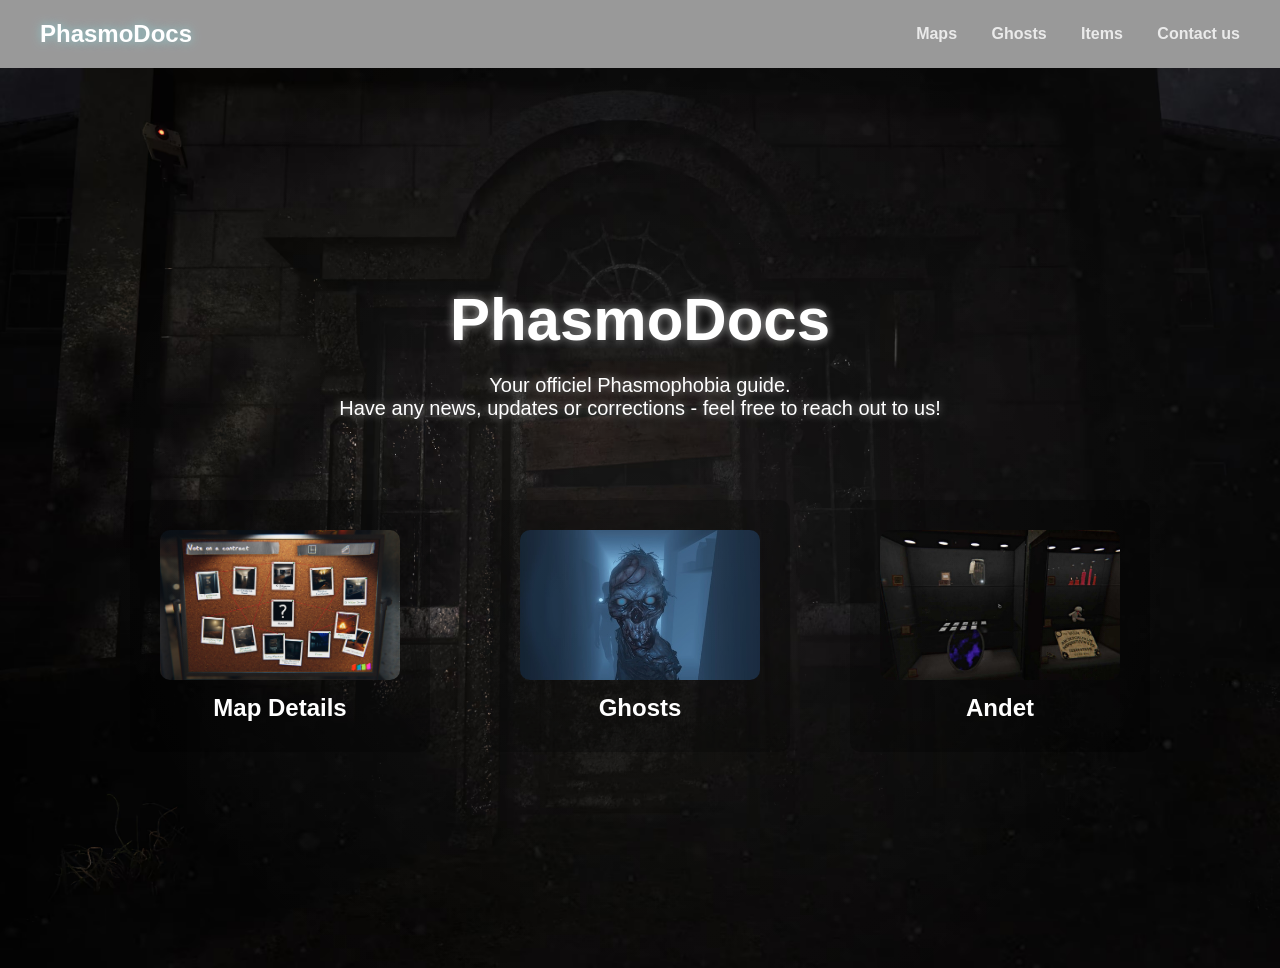
<file: index.html>
<!DOCTYPE html>
<html>
    <head class="frontpage">
        <meta name="viewport" content="width=device-width, initial-scale=1.0">
        <title>PhasmoDocs</title>
        <link rel="stylesheet" href="style.css">
        <link rel="icon" type="image/x-icon" href="img/icon.png">
        <meta charset="UTF-8">
    </head>
    <body class="frontpagebody">
        <header>
            <a href="index.html" class="logo">PhasmoDocs</a>
            <nav>
                <a href="#">Maps</a>
                <a href="Ghost.html">Ghosts</a>
                <a href="#">Items</a>
                <a href="https://discord.gg/ACVZDen6PE" target="_blank">Contact us</a>
            </nav>
        </header>
<section class="hero">
    <div class="hero-content">
        <div class="hero-text">
            <h1>PhasmoDocs</h1>
            <p>Your officiel Phasmophobia guide.<br>
            Have any news, updates or corrections - feel free to reach out to us!</p>
        </div>
        <div class="cards">
            <div class="card">
                <a href="Maps.html">
                <img src="img/mapmenucard.png" alt="Maps">
                <p>Map Details</p>
                </a>
            </div>

            <div class="card">
                <a href="Ghost.html">
                    <img src="img/ghost.png" alt="Ghosts">
                    <p>Ghosts</p>
                </a>
            </div>

            <div class="card">
                <a href="#">
                <img src="img/Items.png" alt="Items">
                <p>Andet</p>
                </a>
            </div>
        </div>

    </div>
</section>
    </body>
</html>
</file>
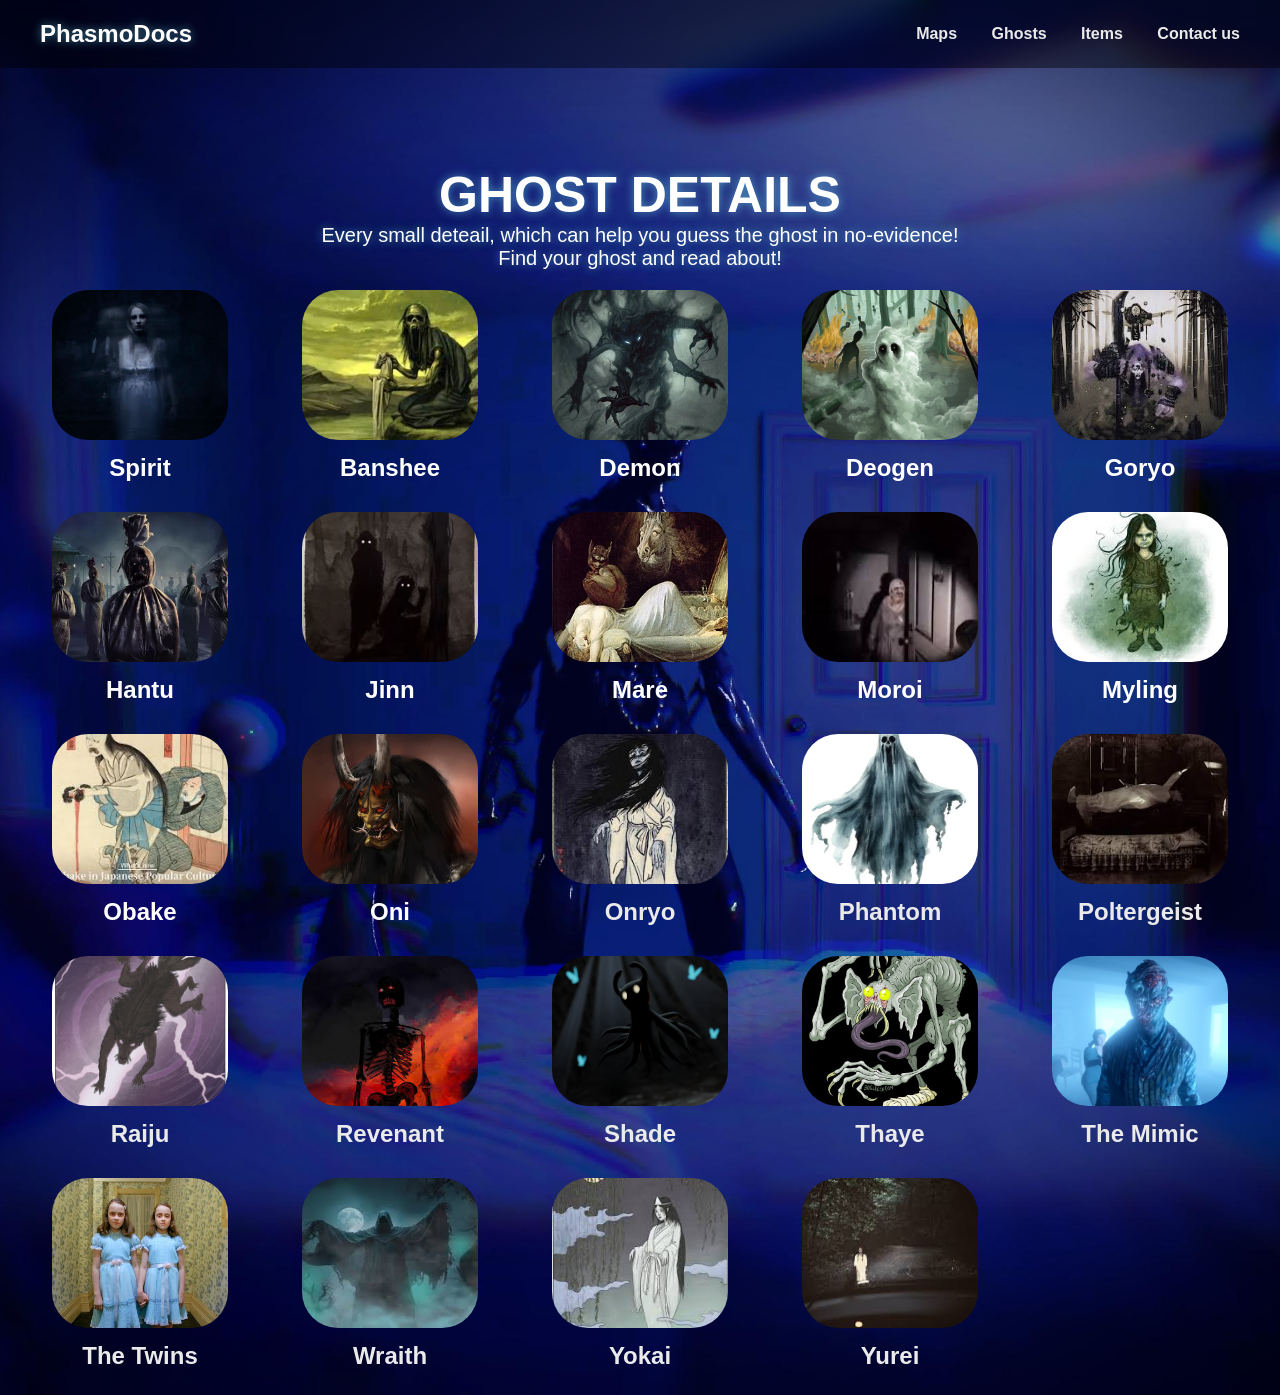
<file: Ghost.html>
<!DOCTYPE html>
<html>
    <head>
        <meta name="viewport" content="width=device-width, initial-scale=1.0">
        <title>PhasmoDocs - Ghosts</title>
        <link rel="stylesheet" href="style.css">
        <link rel="icon" type="image/x-icon" href="img/icon.png">
        <meta charset="UTF-8">
    </head>
    <body class="Ghosts">
        <header>
            <a href="index.html" class="logo">PhasmoDocs</a>
            <nav>
                <a href="Maps.html">Maps</a>
                <a href="Ghost.html">Ghosts</a>
                <a href="#">Items</a>
                <a href="https://discord.gg/ACVZDen6PE" target="_blank">Contact us</a>
            </nav>
        </header>
        <section class="ghost-page">
            <h1 class="title">GHOST DETAILS</h1>
            <p>Every small deteail, which can help you guess the ghost in no-evidence!<br>Find your ghost and read about!</p>
            <div class="cards">
                <div class="card">
                    <a href="Ghosts/Spriti.html">
                    <img src="img/Spirit.png">
                    <h2>Spirit</h2>
                    </a>
                </div>
                <div class="card">
                    <a href="Ghosts/Banshee.html">
                    <img src="img/Banshee.png">
                    <h2>Banshee</h2>
                    </a>
                </div>
                <div class="card">
                    <a href="Ghosts/Demon.html">
                    <img src="img/Demon.png">
                    <h2>Demon</h2>
                    </a>
                </div>
                <div class="card">
                    <a href="Ghosts/Deogen.html">
                    <img src="img/Deogen.png">
                    <h2>Deogen</h2>
                    </a>
                </div>
                <div class="card">
                    <a href="Ghosts/Goryo.html">
                    <img src="img/Goryo.png">
                    <h2>Goryo</h2>
                    </a>
                </div>
                <div class="card">
                    <a href="Ghosts/Hantu.html">
                    <img src="img/Hantu.png">
                    <h2>Hantu</h2>
                    </a>
                </div>
                <div class="card">
                    <a href="Ghosts/Jinn.html">
                    <img src="img/Jinn.png">
                    <h2>Jinn</h2>
                    </a>
                </div>
                <div class="card">
                    <a href="Ghosts/Mare.html">
                    <img src="img/Mare.png">
                    <h2>Mare</h2>
                    </a>
                </div>
                <div class="card">
                    <a href="Ghosts/Moroi.html">
                    <img src="img/Moroi.png">
                    <h2>Moroi</h2>
                    </a>
                </div>
                <div class="card">
                    <a href="Ghosts/Myling.html">
                    <img src="img/Myling.png">
                    <h2>Myling</h2>
                    </a>
                </div>
                <div class="card">
                    <a href="Ghosts/Obake.html">
                    <img src="img/Obake.png">
                    <h2>Obake</h2>
                    </a>
                </div>
                <div class="card">
                    <a href="Ghosts/Oni.html">
                    <img src="img/Oni.png">
                    <h2>Oni</h2>
                    </a>
                </div>
                <div class="card">
                    <img src="img/Onryo.png">
                    <h2>Onryo</h2>
                </div>
                <div class="card">
                    <img src="img/Phantom.png">
                    <h2>Phantom</h2>
                </div>
                <div class="card">
                    <img src="img/Poltergeist.png">
                    <h2>Poltergeist</h2>
                </div>
                <div class="card">
                    <img src="img/Raiju.png">
                    <h2>Raiju</h2>
                </div>
                <div class="card">
                    <img src="img/Revenant.png">
                    <h2>Revenant</h2>
                </div>
                <div class="card">
                    <img src="img/Shade.png">
                    <h2>Shade</h2>
                </div>
                <div class="card">
                    <img src="img/Thaye.png">
                    <h2>Thaye</h2>
                </div>

                <div class="card">
                    <img src="img/Mimic.png">
                    <h2>The Mimic</h2>
                </div>
                <div class="card">
                    <img src="img/Twins.png">
                    <h2>The Twins</h2>
                </div>
                <div class="card">
                    <img src="img/Wraith.png">
                    <h2>Wraith</h2>
                </div>
                <div class="card">
                    <img src="img/Yokai.png">
                    <h2>Yokai</h2>
                </div>
                <div class="card">
                    <img src="img/Yurei.png">
                    <h2>Yurei</h2>
                </div>
            </div>
        </section>
        </section>
    </body>
</html>
</file>
<file: style.css>
*{
    margin: 0;
    padding: 0;
    box-sizing: border-box;
}

body{
    font-family: Arial, Helvetica, sans-serif;
    color: #eaeaea;
}

header{
    display: flex;
    justify-content: space-between;
    align-items: center;
    padding: 20px 40px;
    position: fixed; /* VIGTIG */
    width: 100%;
    top: 0;
    left: 0;
    background: rgba(0,0,0,0.4);
    backdrop-filter: blur(10px);
    z-index: 1000;
}


.logo {
    font-size: 24px;
    text-decoration: none;
    font-weight: bold;
    color: white;
    text-shadow: 0 0 10px rgba(126,249,255,0.5);
    animation: flicker 7s infinite;
    display: inline-block;
}

.logo:hover{
    color: #7ef9ff;
    text-shadow: 
        0 0 5px #7ef9ff,
        0 0 10px #7ef9ff,
        0 0 20px #7ef9ff;
}

nav a{
    position: relative;
    margin-left: 30px;
    text-decoration: none;
    color: #eaeaea;
    font-weight: bold;
    transition: 0.3s;
    animation: flicker 11s infinite;
}
nav a:hover{
    color: var(--ghost);
    text-shadow: 
        0 0 5px #7ef9ff,
        0 0 10px #7ef9ff,
        0 0 20px #7ef9ff;
}
nav a::after {
    content: "";
    position: absolute;
    width: 0%;
    height: 2px;
    left: 0;
    bottom: -5px;
    background: #7ef9ff;
    transition: 0.3s;
}

nav a:hover::after {
    width: 100%;
}

.frontpagebody .hero{
    height: 100vh;
    background: url("img/Phasmo.png") no-repeat center/cover;
    display: flex;
    justify-content: center;
    align-items: center;
    text-align: center;
    color: white;
    position: relative;
}

.Ghosts .hero {
    height: 100vh;
    background: url("img/ghostprof.png") no-repeat center/cover;
    display: flex;
    justify-content: center;
    text-align: center;
    color: white;
    position: relative;
}

.Maps .hero {
    background-position: center top;
    height: 100vh;
    background: url("img/maps.png") no-repeat top/cover;
    display: flex;
    justify-content: center;
    text-align: center;
    color: white;
    position: relative;
}

.Ghosts {
    min-height: 100vh;
    background: url("img/ghostprof.png") no-repeat center/cover;
}

.frontpagebody .hero-text h1 {
    font-size: 60px;
    text-shadow: 0 0 10px rgba(255,255,255,0.6);
}
.frontpagebody .hero-content {
    display: flex;
    flex-direction: column; /* 👈 DET HER ER NØGLEN */
    align-items: center;
    gap: 50px;
}
.frontpagebody .hero-text p{
    font-size: 20px;
    margin-top: 20px;
    text-shadow: 0 0 10px rgba(255,255,255,0.6);
    margin-bottom: 30px;
}

@keyframes flicker {
    0%   { opacity: 1; }
    5%   { opacity: 0.4; }
    10%  { opacity: 1; }
    15%  { opacity: 0.3; }
    20%  { opacity: 1; }
    55%  { opacity: 0.9; }
    60%  { opacity: 0.2; }
    65%  { opacity: 1; }
    100% { opacity: 1; }
}

.frontpagebody .hero::after {
    content: "";
    position: absolute;
    inset: 0;
    background: radial-gradient(circle at center, rgba(255,255,255,0.05), transparent 70%);
    pointer-events: none;
}

:root {
    --ghost: #7ef9ff;
}

.frontpagebody .cards {
    display: flex;
    gap: 60px;
}

.frontpagebody .card {
    width: 300px;
    text-align: center;
    padding: 30px;

    background: rgba(0,0,0,0.4);
    backdrop-filter: blur(20%);

    border-radius: 10px;
    transition: 0.3s;
}

.frontpagebody .card:hover {
    transform: translateY(-10px) scale(1.05);
    box-shadow: 0 0 20px rgba(126,249,255,0.3);
}

.frontpagebody .card img {
    width: 100%;
    border-radius: 10px;
}

.frontpagebody .card p {
    margin-top: 10px;
    font-size: 24px;
    text-decoration: none;
    color: white;
    font-weight: bold;
    font-family: Arial, Helvetica, sans-serif
}

.frontpagebody .card a{
    text-decoration: none;
}

@media (max-width: 768px) {
    .cards {
        flex-direction: column;
        align-items: center;
    }

    nav {
        display: none; /* kan senere laves burger menu */
    }
}

.ghost-page {
    padding: 98px 20px 25px;
    margin: 0 auto; /* 👈 centrer hele container */
}
.title {
    text-align: center;
    font-size: 50px;
    margin-bottom: 40px;
    color: white;
    text-shadow: 0 0 10px rgba(126,249,255,0.5);
}
.ghost-page p {
    text-align: center;
    font-size: 20px;
    margin-top: -40px;
    margin-bottom: 20px;
    color: white;
    text-shadow: 0 0 10px rgba(126,249,255,0.5);
}
.card{
    text-align: center;
    transition: 0.3s;
    border-radius: 35px;
    transition: 0.3s;
}

.card h2 {
    margin-top: 10px;
    text-align: center;
}
.cards {
    display: grid;
    /* 👇 4 kort pr række */
    grid-template-columns: repeat(auto-fit, minmax(180px, 220px));
    gap: 30px;
    justify-content: center;
}
.card a {
    text-decoration: none;
    color: white;
}
.card img {
    width: 80%;
    height: 150px;
    object-fit: cover;
    border-radius: 36px;
    object-fit: cover
}
@media (max-width: 900px) {
    .cards {
        grid-template-columns: repeat(2, 1fr);
    }
}

@media (max-width: 500px) {
    .cards {
        grid-template-columns: 1fr;
    }
}


.card:hover {
    transform: translateY(-10px) scale(1.05);
    box-shadow: 0 0 20px rgba(126,249,255,0.3);
}

##Spirit
body.Spirit {
    min-height: 100vh;
    background:red;
}
body.Spirit {
    min-height: 100vh;
    background: url("img/Backgroundghost.png") no-repeat center/cover;
    position: relative;
}

body.Spirit::before {
    content: "";
    position: fixed;
    inset: 0;

    background: radial-gradient(
        circle at center,
        rgba(255,255,255,0.08),
        rgba(0,0,0,0.6)
    );

    pointer-events: none;
    z-index: 1;
}
.Spirit-detail {
    padding: 120px 40px 60px;
    max-width: 1100px;
    margin: 0 auto;
}

/* TOP (billede + tekst) */
.Spirit-header {
    display: flex;
    gap: 40px;
    align-items: center;
    margin-bottom: 50px;
}

.Spirit-header img {
    width: 250px;
    border-radius: 20px;
    box-shadow: 0 0 20px rgba(126,249,255,0.3);
}

.Spirit-info h1 {
    font-size: 50px;
    text-shadow: 0 0 15px rgba(126,249,255,0.6);
}

.Spirit-info p {
    margin-top: 10px;
    font-size: 18px;
}

/* GRID */
.Spirit-grid {
    display: grid;
    grid-template-columns: repeat(auto-fit, minmax(250px, 1fr));
    gap: 25px;
}

/* BOXES */
.Spirit-box {
    background: rgba(0,0,0,0.5);
    backdrop-filter: blur(10px);
    padding: 20px;
    border-radius: 15px;
    transition: 0.3s;
}

.Spirit-box:hover {
    transform: translateY(-5px);
    box-shadow: 0 0 20px rgba(126,249,255,0.3);
}

.Spirit-box h2 {
    margin-bottom: 10px;
    color: #7ef9ff;
}

.Spirit-box ul {
    list-style: none;
    padding-left: 0;
}

.Spirit-box li {
    margin-bottom: 5px;
}

#banshee
body.Banshee {
    min-height: 100vh;
    background: url("img/Backgroundghost.png") no-repeat center/cover;
    position: relative;
}
body.Banshee {
    min-height: 100vh;
    background: url("img/Backgroundghost.png") no-repeat center/cover;
    position: relative;
}

/* 👻 Fog */
body.Banshee::before {
    content: "";
    position: fixed;
    inset: 0;

    background: radial-gradient(
        circle at center,
        rgba(126,249,255,0.08),
        rgba(0,0,0,0.7)
    );

    pointer-events: none;
    z-index: 1;
}

/* content over fog */
header,
.Spirit-detail {
    position: relative;
    z-index: 2;
}

body.Demon {
    min-height: 100vh;
    background: url("img/Backgroundghost.png") no-repeat center/cover;
    position: relative;
}

/* mørkere og mere aggressiv fog */
body.Demon::before {
    content: "";
    position: fixed;
    inset: 0;

    background: radial-gradient(
        circle at center,
        rgba(255,0,0,0.08),
        rgba(0,0,0,0.8)
    );

    pointer-events: none;
    z-index: 1;
}

/* content over */
header,
.Spirit-detail {
    position: relative;
    z-index: 2;
}

body.Deogen {
    min-height: 100vh;
    background: url("img/Backgroundghost.png") no-repeat center/cover;
    position: relative;
}

/* creepy fog */
body.Deogen::before {
    content: "";
    position: fixed;
    inset: 0;

    background: radial-gradient(
        circle at center,
        rgba(126,249,255,0.06),
        rgba(0,0,0,0.85)
    );

    pointer-events: none;
    z-index: 1;
}

/* content over */
header,
.Spirit-detail {
    position: relative;
    z-index: 2;
}

/* MOBILE */
@media (max-width: 768px) {
    .ghost-header {
        flex-direction: column;
        text-align: center;
    }
}

body.Goryo {
    min-height: 100vh;
    background: url("../img/goryo-bg.png") no-repeat center/cover;
    position: relative;
}

/* lidt kold og “kamera” vibe */
body.Goryo::before {
    content: "";
    position: fixed;
    inset: 0;

    background: radial-gradient(
        circle at center,
        rgba(0,255,200,0.05),
        rgba(0,0,0,0.85)
    );

    pointer-events: none;
    z-index: 1;
}

body.Hantu {
    min-height: 100vh;
    background: url("../img/hantu-bg.png") no-repeat center/cover;
    position: relative;
}

/* cold fog */
body.Hantu::before {
    content: "";
    position: fixed;
    inset: 0;

    background: radial-gradient(
        circle at center,
        rgba(150,220,255,0.08),
        rgba(0,0,0,0.85)
    );

    pointer-events: none;
    z-index: 1;
}

/* content over fog */
header,
.Spirit-detail {
    position: relative;
    z-index: 2;
}
body.Jinn {
    min-height: 100vh;
    background: url("../img/jinn-bg.png") no-repeat center/cover;
    position: relative;
}

/* electric vibe */
body.Jinn::before {
    content: "";
    position: fixed;
    inset: 0;

    background: radial-gradient(
        circle at center,
        rgba(255,255,100,0.08),
        rgba(0,0,0,0.85)
    );

    pointer-events: none;
    z-index: 1;
}

/* content over fog */
header,
.Spirit-detail {
    position: relative;
    z-index: 2;
}

body.Mare {
    min-height: 100vh;
    background: url("../img/mare-bg.png") no-repeat center/cover;
    position: relative;
}

/* mørk / shadow vibe */
body.Mare::before {
    content: "";
    position: fixed;
    inset: 0;

    background: radial-gradient(
        circle at center,
        rgba(0,0,0,0.3),
        rgba(0,0,0,0.9)
    );

    pointer-events: none;
    z-index: 1;
}

/* content over fog */
header,
.Spirit-detail {
    position: relative;
    z-index: 2;
}

body.Moroi {
    min-height: 100vh;
    background: url("../img/moroi-bg.png") no-repeat center/cover;
    position: relative;
}

/* cursed / blood vibe */
body.Moroi::before {
    content: "";
    position: fixed;
    inset: 0;

    background: radial-gradient(
        circle at center,
        rgba(150,0,0,0.1),
        rgba(0,0,0,0.85)
    );

    pointer-events: none;
    z-index: 1;
}

/* content over fog */
header,
.Spirit-detail {
    position: relative;
    z-index: 2;
}

body.Myling {
    min-height: 100vh;
    background: url("../img/myling-bg.png") no-repeat center/cover;
    position: relative;
}

/* lyd / whisper vibe */
body.Myling::before {
    content: "";
    position: fixed;
    inset: 0;

    background: radial-gradient(
        circle at center,
        rgba(200,200,255,0.05),
        rgba(0,0,0,0.9)
    );

    pointer-events: none;
    z-index: 1;
}

/* content over */
header,
.Spirit-detail {
    position: relative;
    z-index: 2;
}

body.Obake {
    min-height: 100vh;
    background: url("../img/obake-bg.png") no-repeat center/cover;
    position: relative;
}

/* shapeshifter vibe */
body.Obake::before {
    content: "";
    position: fixed;
    inset: 0;

    background: radial-gradient(
        circle at center,
        rgba(150,255,200,0.06),
        rgba(0,0,0,0.9)
    );

    pointer-events: none;
    z-index: 1;
}

/* content over */
header,
.Spirit-detail {
    position: relative;
    z-index: 2;
}

body.Oni {
    min-height: 100vh;
    background: url("../img/oni-bg.png") no-repeat center/cover;
    position: relative;
}

/* aggressiv / varm vibe */
body.Oni::before {
    content: "";
    position: fixed;
    inset: 0;

    background: radial-gradient(
        circle at center,
        rgba(255,80,80,0.1),
        rgba(0,0,0,0.85)
    );

    pointer-events: none;
    z-index: 1;
}

/* content over */
header,
.Spirit-detail {
    position: relative;
    z-index: 2;
}
</file>
